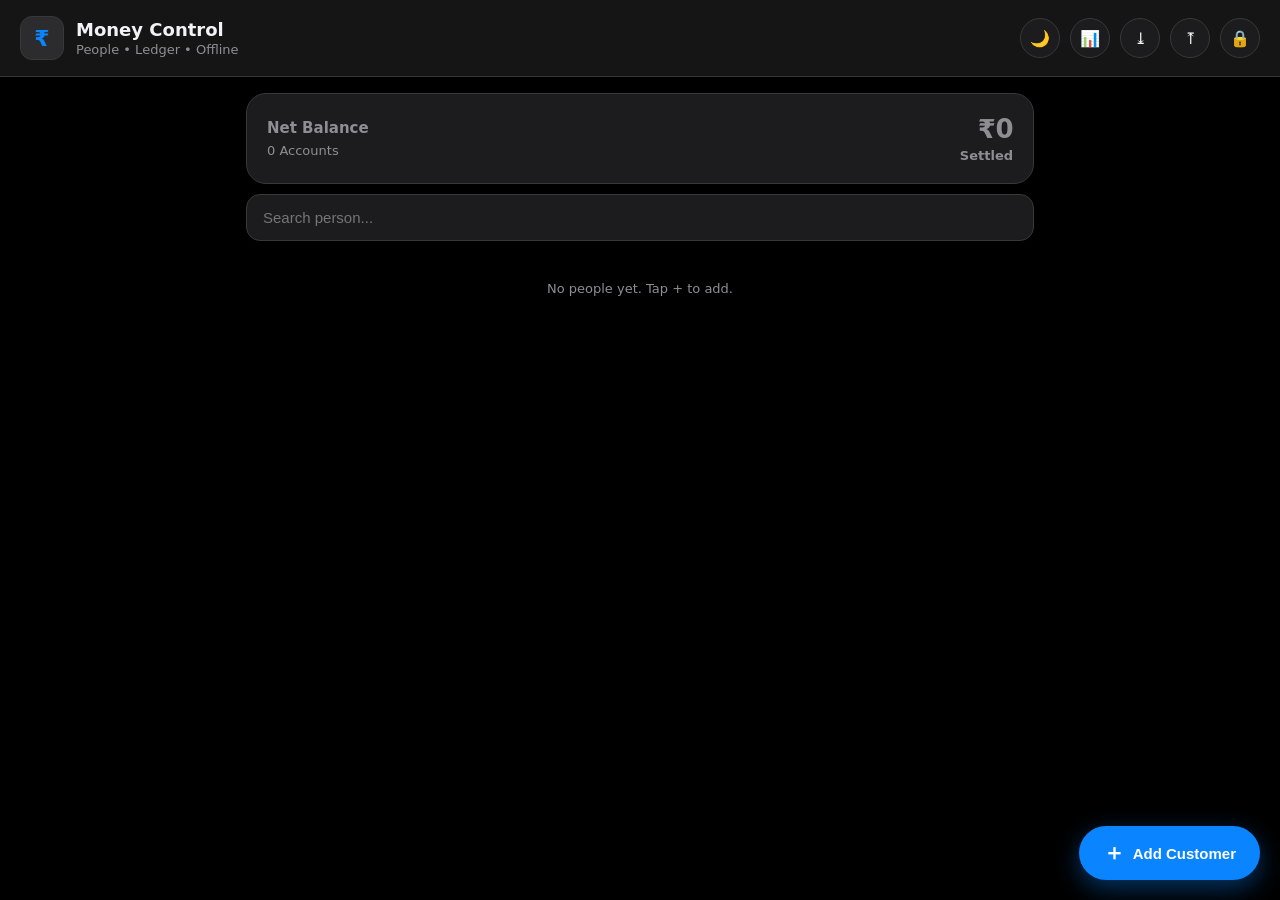
<file: index.html>
<!doctype html>
<html lang="en">
<head>
  <meta charset="utf-8" />
  <meta name="viewport" content="width=device-width,initial-scale=1" />
  <meta name="theme-color" content="#111827" />
  <title>Money Control</title>

  <link rel="manifest" href="./manifest.json" />
  <link rel="icon" href="icons/icon-192.png" />
  <link rel="apple-touch-icon" href="icons/icon-192.png" />

  <link rel="stylesheet" href="style.css" />

  <style>
    .mcDivider{height:1px;background:rgba(148,163,184,.35);margin:10px 0}
    .mcMsgCard{margin-top:12px}
    .mcMsgRow{display:flex;gap:10px;flex-wrap:wrap;align-items:center}
    .mcMsgRow select,.mcMsgRow input{min-height:40px}
    .mcSmall{display:block;margin-top:8px;opacity:.8;font-size:.85rem}
  </style>
</head>

<body data-page="home">
  <div id="pinOverlay" class="backdrop hidden" style="z-index: 9999; background: var(--bg2);">
    <div class="modal" style="background: transparent; border: none; box-shadow: none;">
      <div style="text-align: center;">
        <div style="font-size: 40px; margin-bottom: 10px;">🔒</div>
        <h2 id="pinTitle" style="margin: 0 0 20px 0;">Enter PIN</h2>
        
        <div id="pinDots" style="display: flex; justify-content: center; gap: 15px; margin-bottom: 30px;">
          <div class="pinDot"></div><div class="pinDot"></div><div class="pinDot"></div><div class="pinDot"></div>
        </div>

        <div class="pinPad">
          <button class="pinBtn">1</button><button class="pinBtn">2</button><button class="pinBtn">3</button>
          <button class="pinBtn">4</button><button class="pinBtn">5</button><button class="pinBtn">6</button>
          <button class="pinBtn">7</button><button class="pinBtn">8</button><button class="pinBtn">9</button>
          <button class="pinBtn" id="pinClear">C</button><button class="pinBtn">0</button><button class="pinBtn" id="pinClose" style="font-size:16px;">Cancel</button>
        </div>
      </div>
    </div>
  </div>

  <header class="mcTop">
    <div class="mcTopLeft">
      <div class="mcAppIcon">₹</div>
      <div>
        <div class="mcTitle">Money Control</div>
        <div class="mcSub">People • Ledger • Offline</div>
      </div>
    </div>

    <div class="mcTopRight">
      <button id="themeToggle" class="mcIconBtn" type="button" title="Theme">🌙</button>
      <button id="exportCsvBtn" class="mcIconBtn" type="button" title="Export Excel">📊</button>
      <button id="exportBackupBtn" class="mcIconBtn" type="button" title="Download Data">⤓</button>
      <button id="importBackupBtn" class="mcIconBtn" type="button" title="Upload Data">⤒</button>
      <button id="setPinBtn" class="mcIconBtn" type="button" title="Lock">🔒</button>
    </div>
  </header>

  <main class="mcWrap">
    <section class="mcNetCard" id="netCard">
      <div class="mcNetLeft">
        <div class="mcNetTitle">Net Balance</div>
        <div class="mcNetMeta"><span id="accountsCount">0</span> Accounts</div>
      </div>
      <div class="mcNetRight">
        <div id="netAmount" class="mcNetAmount">₹0</div>
        <div id="netLabel" class="mcNetLabel">Settled</div>
      </div>
    </section>

    <input id="searchPeople" class="mcSearch" placeholder="Search person..." />
    <section id="peopleList" class="mcList"></section>
  </main>

  <input id="importFile" type="file" accept="application/json" class="hidden" />

  <button id="fabAdd" class="mcFab" type="button">
    <span class="mcFabPlus">＋</span>
    <span class="mcFabText">Add Customer</span>
  </button>

  <div id="modalBackdrop" class="backdrop hidden"></div>

  <div id="personModal" class="modal hidden">
    <div class="modalHeader">
      <h3 id="modalTitle">Add New Person</h3>
      <button id="modalClose" class="iconX" type="button">×</button>
    </div>

    <div class="modalBody">
      <label class="field">
        <span>Name</span>
        <input id="personNameInput" class="input" placeholder="e.g., Mohit" />
      </label>

      <div class="mcDivider"></div>

      <div class="mcMsgCard">
        <label class="field" style="display:flex;gap:10px;align-items:center;">
          <input type="checkbox" id="sendMsg" />
          <span>Send message after saving entry</span>
        </label>

        <div id="msgBox" style="display:none;margin-top:10px;">
          <div class="mcMsgRow">
            <select id="msgMethod" class="input">
              <option value="sms">SMS</option>
              <option value="whatsapp">WhatsApp</option>
              <option value="share">Share</option>
            </select>

            <input
              id="phone"
              class="input"
              type="tel"
              placeholder="Phone number (e.g. 9876543210)"
            />

            <button type="button" id="pickContactBtn" class="btn">Pick Contact</button>
          </div>

          <small class="mcSmall">
            Contact picker sab devices me support nahi karta.
          </small>
        </div>
      </div>
    </div>

    <div class="modalFooter">
      <button id="modalCancel" class="btn" type="button">Cancel</button>
      <button id="modalSave" class="btn primary" type="button">Save</button>
    </div>
  </div>

  <script src="app.js"></script>

  <script>
    document.addEventListener("DOMContentLoaded", () => {
      const sendMsg = document.getElementById("sendMsg");
      const msgBox = document.getElementById("msgBox");

      if (sendMsg && msgBox) {
        sendMsg.addEventListener("change", () => {
          msgBox.style.display = sendMsg.checked ? "block" : "none";
        });
      }
    });
  </script>

  <script>
    if ("serviceWorker" in navigator) {
      window.addEventListener("load", () => {
        navigator.serviceWorker.register("./sw.js")
          .then(() => console.log("Service Worker Registered"))
          .catch(err => console.log("SW Error:", err));
      });
    }
  </script>

</body>
</html>
</file>
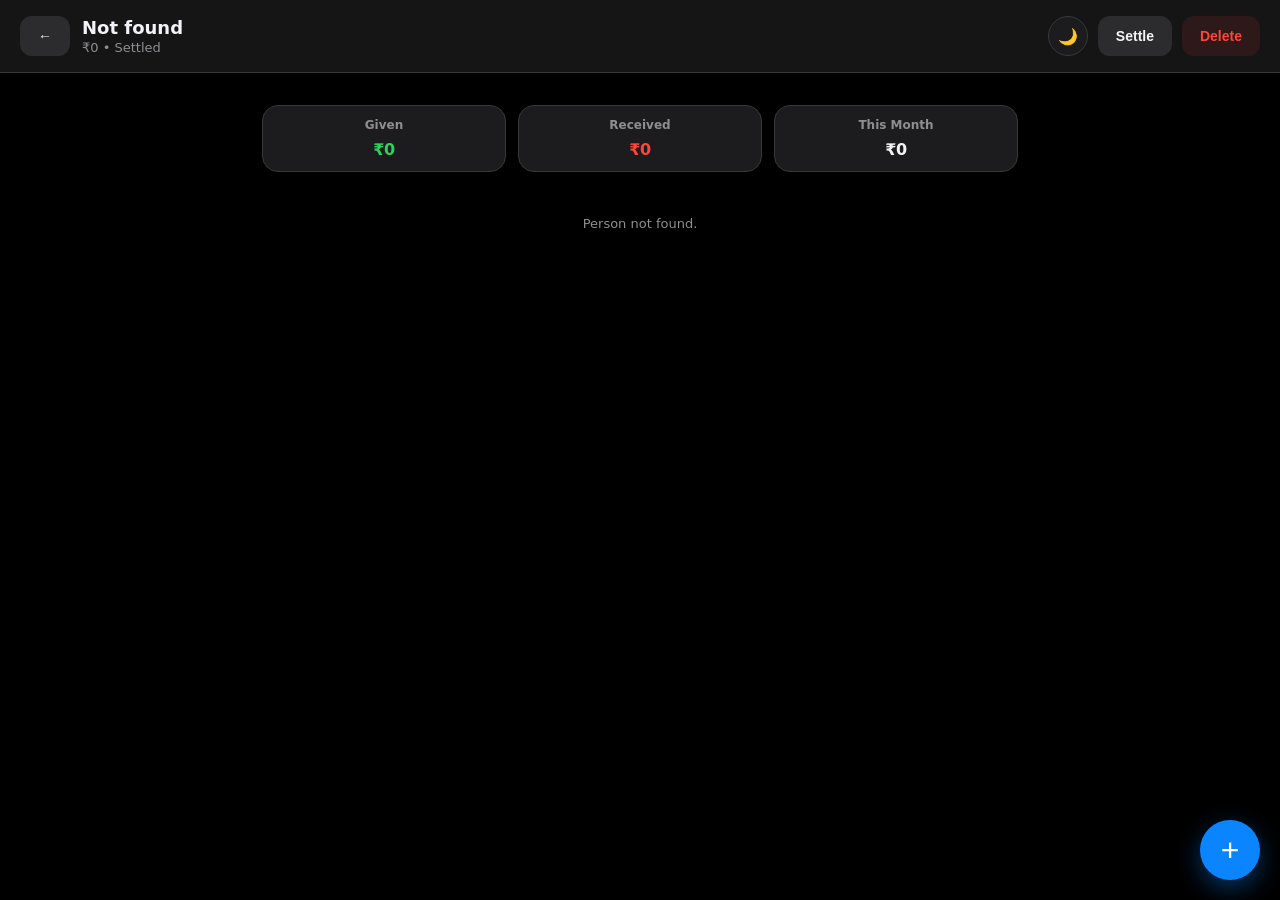
<file: chat.html>
<!doctype html>
<html lang="en">
<head>
  <meta charset="utf-8" />
  <meta name="viewport" content="width=device-width,initial-scale=1" />
  <meta name="theme-color" content="#111827" />
  <title>Ledger</title>

  <link rel="manifest" href="manifest.json" />
  <link rel="icon" href="icons/icon-192.png" />
  <link rel="apple-touch-icon" href="icons/icon-192.png" />

  <link rel="stylesheet" href="style.css" />
</head>

<body data-page="chat">
  <!-- Security PIN Overlay -->
  <div id="pinOverlay" class="backdrop hidden" style="z-index: 9999; background: var(--bg2);">
    <div class="modal" style="background: transparent; border: none; box-shadow: none;">
      <div style="text-align: center;">
        <div style="font-size: 40px; margin-bottom: 10px;">🔒</div>
        <h2 id="pinTitle" style="margin: 0 0 20px 0;">Enter PIN</h2>
        
        <!-- The 4 Dots -->
        <div id="pinDots" style="display: flex; justify-content: center; gap: 15px; margin-bottom: 30px;">
          <div class="pinDot"></div><div class="pinDot"></div><div class="pinDot"></div><div class="pinDot"></div>
        </div>

        <!-- The Keypad -->
        <div class="pinPad">
          <button class="pinBtn">1</button><button class="pinBtn">2</button><button class="pinBtn">3</button>
          <button class="pinBtn">4</button><button class="pinBtn">5</button><button class="pinBtn">6</button>
          <button class="pinBtn">7</button><button class="pinBtn">8</button><button class="pinBtn">9</button>
          <button class="pinBtn" id="pinClear">C</button><button class="pinBtn">0</button><button class="pinBtn" id="pinClose" style="font-size:16px;">Cancel</button>
        </div>
      </div>
    </div>
  </div>

  <header class="topbar">
    <div class="titlewrap chatHeader">
      <button class="btn" type="button" onclick="history.back()">←</button>

      <div class="chatHeadText">
        <h1 id="chatTitle">Person</h1>
        <p class="subtitle">
          <span id="chatBalance">₹0</span>
          <span id="chatHint" class="hintText"> • Settled</span>
        </p>
      </div>
    </div>

    <div class="row wrap">
      <button id="themeToggle" class="mcCircleBtn" type="button" aria-label="Toggle theme">
        🌙
      </button>
      <button id="settleBtn" class="btn" type="button">Settle</button>
      <button id="deletePersonBtn" class="btn danger" type="button">Delete</button>
    </div>
  </header>

  <main class="container chatContainer">
    <section class="card chatCard">

      <!-- Summary chips -->
      <div class="summaryBar">
        <div class="chip green">
          <div class="chipTitle">Given</div>
          <div class="chipVal" id="sumGiven">₹0</div>
        </div>

        <div class="chip red">
          <div class="chipTitle">Received</div>
          <div class="chipVal" id="sumReceived">₹0</div>
        </div>

        <div class="chip">
          <div class="chipTitle">This Month</div>
          <div class="chipVal" id="sumThisMonth">₹0</div>
        </div>
      </div>

      <!-- Chat list -->
      <div id="chatList" class="chatList"></div>
    </section>
  </main>

  <!-- Floating Add Transaction Button -->
  <button id="fabTx" class="fab" type="button" aria-label="Add Transaction">+</button>

  <!-- Modal: Add/Edit Transaction -->
  <div id="txBackdrop" class="backdrop hidden" role="presentation"></div>

  <div id="txModal" class="modal hidden" role="dialog" aria-modal="true" aria-labelledby="txTitle">
    <div class="modalHeader">
      <h3 id="txTitle">Add Entry</h3>
      <button id="txClose" class="iconX" type="button" aria-label="Close">×</button>
    </div>

    <div class="modalBody">
      <label class="field">
        <span>Amount (₹)</span>
        <input id="txAmount" class="input" inputmode="numeric" placeholder="e.g., 500" />
      </label>

      <label class="field">
        <span>Date</span>
        <input id="txDate" class="input" type="date" />
      </label>

      <label class="field">
        <span>Note (optional)</span>
        <input id="txNote" class="input" placeholder="Optional" />
      </label>

      <div class="row wrap" style="margin-top:10px;">
        <button id="btnGiven" class="btn" type="button"
          style="border-color: rgba(34,197,94,.45); background: rgba(34,197,94,.14);">
          Given
        </button>

        <button id="btnReceived" class="btn" type="button"
          style="border-color: rgba(239,68,68,.45); background: rgba(239,68,68,.12);">
          Received
        </button>
      </div>

      <p class="meta" style="margin-top:10px;">Tip: Long press any bubble to Edit/Delete.</p>
    </div>

    <div class="modalFooter">
      <button id="txCancel" class="btn" type="button">Cancel</button>
      <button id="txSave" class="btn primary" type="button">Save</button>
    </div>
  </div>

  <!-- Modal: Long-press actions -->
  <div id="actBackdrop" class="backdrop hidden" role="presentation"></div>

  <div id="actModal" class="modal hidden" role="dialog" aria-modal="true" aria-labelledby="actTitle">
    <div class="modalHeader">
      <h3 id="actTitle">Transaction</h3>
      <button id="actClose" class="iconX" type="button" aria-label="Close">×</button>
    </div>

    <div class="modalBody">
      <p class="meta" id="actInfo">Choose action</p>
    </div>

    <div class="modalFooter" style="justify-content:space-between;">
      <button id="actDelete" class="btn danger" type="button">Delete</button>

      <div class="row">
        <button id="actCancel" class="btn" type="button">Cancel</button>
        <button id="actEdit" class="btn primary" type="button">Edit</button>
      </div>
    </div>
  </div>

  <script src="app.js"></script>
</body>
</html>
</file>
<file: style.css>
/* =========================================
   MONEY CONTROL - MODERN FINTECH UI
========================================= */

:root {
  /* Default Dark Theme - OLED Friendly & Sleek */
  --bg: #000000;
  --card: #1C1C1E;
  --card-hover: #2C2C2E;
  --text: #F2F2F7;
  --muted: #8E8E93;
  --border: #38383A;
  --shadow: 0 8px 30px rgba(0, 0, 0, 0.4);
  
  --green: #30D158; /* Apple System Green */
  --red: #FF453A;   /* Apple System Red */
  --grey: #8E8E93;
  --primary: #0A84FF; /* Modern Blue Accent */
  
  --glass-bg: rgba(28, 28, 30, 0.75);
}

body[data-theme="light"] {
  /* Clean Light Theme */
  --bg: #F2F2F7;
  --card: #FFFFFF;
  --card-hover: #F9F9F9;
  --text: #1C1C1E;
  --muted: #8E8E93;
  --border: #E5E5EA;
  --shadow: 0 4px 20px rgba(0, 0, 0, 0.06);
  
  --green: #34C759;
  --red: #FF3B30;
  --grey: #8E8E93;
  --primary: #007AFF;
  
  --glass-bg: rgba(255, 255, 255, 0.85);
}

* {
  box-sizing: border-box;
}

body {
  margin: 0;
  font-family: system-ui, -apple-system, BlinkMacSystemFont, "Segoe UI", Roboto, sans-serif;
  color: var(--text);
  background: var(--bg);
  transition: background-color 0.3s ease, color 0.3s ease;
  -webkit-font-smoothing: antialiased;
}

/* ===== Header (Sticky Glassmorphism) ===== */
.topbar, .mcTop {
  position: sticky;
  top: 0;
  z-index: 20;
  display: flex;
  justify-content: space-between;
  align-items: center;
  padding: 16px 20px;
  background: var(--glass-bg);
  backdrop-filter: blur(20px);
  -webkit-backdrop-filter: blur(20px);
  border-bottom: 1px solid var(--border);
  transition: background-color 0.3s ease, border-color 0.3s ease;
}

.mcTopLeft, .titlewrap {
  display: flex;
  gap: 12px;
  align-items: center;
}

.mcAppIcon, .logo {
  width: 44px;
  height: 44px;
  border-radius: 12px;
  display: grid;
  place-items: center;
  font-size: 22px;
  font-weight: 800;
  background: var(--card-hover);
  color: var(--primary);
  border: 1px solid var(--border);
}

.mcTitle, h1 {
  margin: 0;
  font-size: 18px;
  font-weight: 700;
  line-height: 1.2;
}

.mcSub, .subtitle {
  margin: 2px 0 0;
  color: var(--muted);
  font-size: 13px;
  font-weight: 500;
}

.mcTopRight, .row {
  display: flex;
  gap: 10px;
  align-items: center;
}
.row.wrap { flex-wrap: wrap; }
.between { justify-content: space-between; }
.meta { color: var(--muted); font-size: 13px; text-align: center; margin-top: 20px;}

/* ===== Circular Icon Buttons ===== */
.mcIconBtn, .mcCircleBtn, .iconBtn {
  width: 40px;
  height: 40px;
  border-radius: 50%;
  border: 1px solid var(--border);
  background: var(--card);
  color: var(--text);
  display: flex;
  align-items: center;
  justify-content: center;
  font-size: 16px;
  cursor: pointer;
  transition: all 0.2s ease;
}
.mcIconBtn:hover, .mcCircleBtn:hover {
  background: var(--card-hover);
  transform: translateY(-2px);
}
.mcIconBtn:active, .mcCircleBtn:active {
  transform: scale(0.95);
}

/* ===== Layout & Cards ===== */
.container, .mcWrap {
  max-width: 820px;
  margin: 0 auto;
  padding: 16px 16px 100px;
}

.card, .mcNetCard {
  background: var(--card);
  border: 1px solid var(--border);
  box-shadow: var(--shadow);
  border-radius: 20px;
  padding: 20px;
  display: flex;
  justify-content: space-between;
  align-items: center;
  transition: background-color 0.3s ease, border-color 0.3s ease;
}

.mcNetTitle { font-weight: 700; font-size: 15px; color: var(--muted); }
.mcNetMeta { color: var(--muted); font-size: 13px; margin-top: 6px; font-weight: 500;}
.mcNetRight { text-align: right; }
.mcNetAmount { font-weight: 800; font-size: 26px; letter-spacing: -0.5px;}
.mcNetLabel { font-size: 13px; margin-top: 4px; color: var(--muted); font-weight: 600;}

/* ===== Inputs & Search ===== */
.input, .mcSearch {
  width: 100%;
  padding: 14px 16px;
  border-radius: 14px;
  border: 1px solid var(--border);
  background: var(--card);
  color: var(--text);
  font-size: 15px;
  outline: none;
  margin-top: 10px;
  transition: all 0.2s ease;
}
.input:focus, .mcSearch:focus {
  border-color: var(--primary);
  box-shadow: 0 0 0 3px rgba(10, 132, 255, 0.15);
}

/* ===== Buttons ===== */
.btn {
  padding: 12px 18px;
  border-radius: 12px;
  border: none;
  background: var(--card-hover);
  color: var(--text);
  font-weight: 600;
  font-size: 14px;
  cursor: pointer;
  transition: all 0.2s ease;
}
.btn:hover { background: var(--border); }
.btn:active { transform: scale(0.97); }

.btn.primary {
  background: var(--primary);
  color: #fff;
  box-shadow: 0 4px 14px rgba(10, 132, 255, 0.3);
}
.btn.primary:hover { opacity: 0.9; }

.btn.danger {
  background: rgba(255, 59, 48, 0.1);
  color: var(--red);
}
.btn.danger:hover { background: rgba(255, 59, 48, 0.2); }

/* ===== People List ===== */
.mcList, .list { margin-top: 20px; display: flex; flex-direction: column; gap: 12px; }

.mcRow, .personRow {
  display: flex;
  justify-content: space-between;
  align-items: center;
  padding: 16px;
  border-radius: 16px;
  border: 1px solid var(--border);
  background: var(--card);
  cursor: pointer;
  transition: all 0.2s ease;
}
.mcRow:hover, .personRow:hover {
  border-color: var(--primary);
  background: var(--card-hover);
}
.mcRow:active, .personRow:active { transform: scale(0.98); }

.mcLeft { display: flex; gap: 14px; align-items: center; }
.mcAvatar {
  width: 48px;
  height: 48px;
  border-radius: 50%;
  display: grid;
  place-items: center;
  font-weight: 700;
  font-size: 18px;
  background: var(--card-hover);
  border: 1px solid var(--border);
  color: var(--text);
}
.mcName { font-weight: 700; font-size: 16px; }
.mcLast {
  color: var(--muted);
  font-size: 13px;
  margin-top: 4px;
  max-width: 50vw;
  white-space: nowrap;
  overflow: hidden;
  text-overflow: ellipsis;
}

.mcRight { text-align: right; display: flex; flex-direction: column; gap: 4px; }
.mcDueAmount { font-weight: 800; font-size: 16px; letter-spacing: -0.2px;}
.mcDueLabel { font-size: 12px; color: var(--muted); font-weight: 600;}

.mcDueAmount.green, .amount.green { color: var(--green); }
.mcDueAmount.red, .amount.red { color: var(--red); }
.mcDueAmount.grey, .amount.grey { color: var(--grey); }

/* ===== Floating Action Button (FAB) ===== */
.mcFab, .fab {
  position: fixed;
  right: 20px;
  bottom: 20px;
  display: flex;
  align-items: center;
  gap: 8px;
  padding: 16px 24px;
  border-radius: 30px;
  border: none;
  background: var(--primary);
  color: #fff;
  box-shadow: 0 8px 24px rgba(10, 132, 255, 0.4);
  cursor: pointer;
  z-index: 30;
  transition: all 0.2s ease;
}
.mcFab:hover, .fab:hover { transform: translateY(-3px); box-shadow: 0 12px 28px rgba(10, 132, 255, 0.5); }
.mcFab:active, .fab:active { transform: scale(0.95); }
.mcFabPlus { font-size: 22px; font-weight: 800; line-height: 1; }
.mcFabText { font-weight: 700; font-size: 15px;}

/* Overrides for the circular fab on chat page */
button.fab {
  padding: 0;
  width: 60px;
  height: 60px;
  justify-content: center;
  font-size: 32px;
  border-radius: 50%;
}

/* ===== Modal / Dialogs ===== */
.hidden { display: none !important; }

.backdrop {
  position: fixed; inset: 0;
  background: rgba(0, 0, 0, 0.6);
  backdrop-filter: blur(4px);
  -webkit-backdrop-filter: blur(4px);
  z-index: 100;
  animation: fadeIn 0.2s ease-out;
}

.modal {
  position: fixed;
  left: 50%; top: 50%;
  transform: translate(-50%, -50%);
  width: min(92vw, 400px);
  background: var(--card);
  border: 1px solid var(--border);
  border-radius: 24px;
  box-shadow: var(--shadow);
  z-index: 101;
  overflow: hidden;
  animation: popIn 0.2s cubic-bezier(0.175, 0.885, 0.32, 1.275);
}

.modalHeader {
  display: flex;
  justify-content: space-between;
  align-items: center;
  padding: 20px 24px 10px;
}
.modalHeader h3 { margin: 0; font-size: 18px; font-weight: 700; }
.modalBody { padding: 10px 24px 20px; }
.modalFooter {
  padding: 16px 24px;
  display: flex;
  justify-content: flex-end;
  gap: 12px;
  background: var(--card-hover);
  border-top: 1px solid var(--border);
}

.iconX {
  background: var(--card-hover);
  color: var(--muted);
  border: none;
  border-radius: 50%;
  width: 32px; height: 32px;
  display: grid; place-items: center;
  cursor: pointer;
  font-size: 20px;
}
.iconX:hover { background: var(--border); color: var(--text); }

.field { display: flex; flex-direction: column; gap: 8px; margin-top: 12px; }
.field span { color: var(--muted); font-size: 13px; font-weight: 600; }

/* ===== Chat Page Elements ===== */
.chatContainer { padding-bottom: 100px; }
.chatCard { padding: 16px; flex-direction: column; align-items: stretch; border: none; background: transparent; box-shadow: none;}

/* Summary chips */
.summaryBar {
  display: flex;
  gap: 12px;
  margin-bottom: 24px;
  flex-wrap: wrap;
}
.chip {
  flex: 1;
  min-width: 100px;
  border: 1px solid var(--border);
  background: var(--card);
  border-radius: 16px;
  padding: 12px 16px;
  text-align: center;
}
.chipTitle { font-size: 12px; color: var(--muted); font-weight: 600;}
.chipVal { margin-top: 8px; font-weight: 800; font-size: 16px; letter-spacing: -0.5px;}
.chip.green .chipVal { color: var(--green); }
.chip.red .chipVal { color: var(--red); }

/* Date separators */
.dateSep {
  text-align: center;
  margin: 16px 0;
}
.dateSep span {
  display: inline-block;
  padding: 6px 12px;
  border-radius: 20px;
  font-size: 11px;
  font-weight: 600;
  color: var(--muted);
  background: var(--card);
  border: 1px solid var(--border);
}

/* Chat Bubbles */
.chatList { display: flex; flex-direction: column; gap: 14px; }
.bubbleRow { display: flex; width: 100%; }
.bubbleRow.left { justify-content: flex-start; }
.bubbleRow.right { justify-content: flex-end; }

.bubble {
  max-width: 80%;
  padding: 12px 16px;
  border-radius: 20px;
  position: relative;
  box-shadow: 0 4px 15px rgba(0,0,0,0.05);
  animation: fadeIn 0.2s ease-out;
}
.bubbleRow.right .bubble {
  background: var(--green);
  color: #fff;
  border-bottom-right-radius: 4px;
}
.bubbleRow.left .bubble {
  background: var(--card);
  border: 1px solid var(--border);
  border-bottom-left-radius: 4px;
}
.bubbleRow.right .bubble .bubbleMeta { color: rgba(255,255,255,0.8); }

.bubbleAmount { font-weight: 800; font-size: 18px; letter-spacing: -0.5px;}
.bubbleMeta {
  margin-top: 6px;
  font-size: 11px;
  font-weight: 500;
  color: var(--muted);
  display: flex;
  gap: 12px;
  justify-content: space-between;
}

/* Animations */
@keyframes popIn {
  0% { transform: translate(-50%, -45%) scale(0.95); opacity: 0; }
  100% { transform: translate(-50%, -50%) scale(1); opacity: 1; }
}
@keyframes fadeIn {
  from { opacity: 0; }
  to { opacity: 1; }
}

/* Form Extras */
.mcDivider { height: 1px; background: var(--border); margin: 20px 0; }
.mcMsgRow { display: flex; gap: 10px; flex-wrap: wrap; align-items: center; }
.mcMsgRow select, .mcMsgRow input { min-height: 44px; }
.mcSmall { display: block; margin-top: 8px; color: var(--muted); font-size: 12px; }

/* ===== PIN LOCK SCREEN ===== */
.pinPad {
  display: grid;
  grid-template-columns: repeat(3, 1fr);
  gap: 20px;
  max-width: 280px;
  margin: 0 auto;
}
.pinBtn {
  width: 72px;
  height: 72px;
  border-radius: 50%;
  border: none;
  background: var(--card-hover);
  color: var(--text);
  font-size: 28px;
  font-weight: 600;
  cursor: pointer;
  display: flex;
  justify-content: center;
  align-items: center;
  transition: all 0.1s ease;
}
.pinBtn:active {
  transform: scale(0.9);
  background: var(--border);
}
.pinDot {
  width: 16px;
  height: 16px;
  border-radius: 50%;
  border: 2px solid var(--border);
  background: var(--card-hover);
  transition: all 0.2s ease;
}
.pinDot.filled {
  background: var(--text);
  border-color: var(--text);
}
.pinDot.error {
  background: var(--red);
  border-color: var(--red);
  animation: shake 0.4s;
}

@keyframes shake {
  0%, 100% { transform: translateX(0); }
  25% { transform: translateX(-5px); }
  75% { transform: translateX(5px); }
}

/* ===== TOAST NOTIFICATIONS ===== */
.toast-container {
  position: fixed;
  bottom: 30px;
  left: 50%;
  transform: translateX(-50%);
  display: flex;
  flex-direction: column;
  gap: 10px;
  z-index: 10000;
  pointer-events: none;
}

.toast {
  background: var(--text);
  color: var(--bg);
  padding: 14px 24px;
  border-radius: 30px;
  font-size: 14px;
  font-weight: 600;
  box-shadow: 0 10px 30px rgba(0, 0, 0, 0.2);
  animation: slideUpFade 0.4s cubic-bezier(0.175, 0.885, 0.32, 1.275) forwards;
  opacity: 0;
  transform: translateY(30px);
  white-space: nowrap;
}
.toast.error { background: var(--red); color: #fff; }
.toast.success { background: var(--green); color: #fff; }

@keyframes slideUpFade {
  to { opacity: 1; transform: translateY(0); }
}
@keyframes fadeOut {
  to { opacity: 0; transform: translateY(-15px); }
}
</file>
